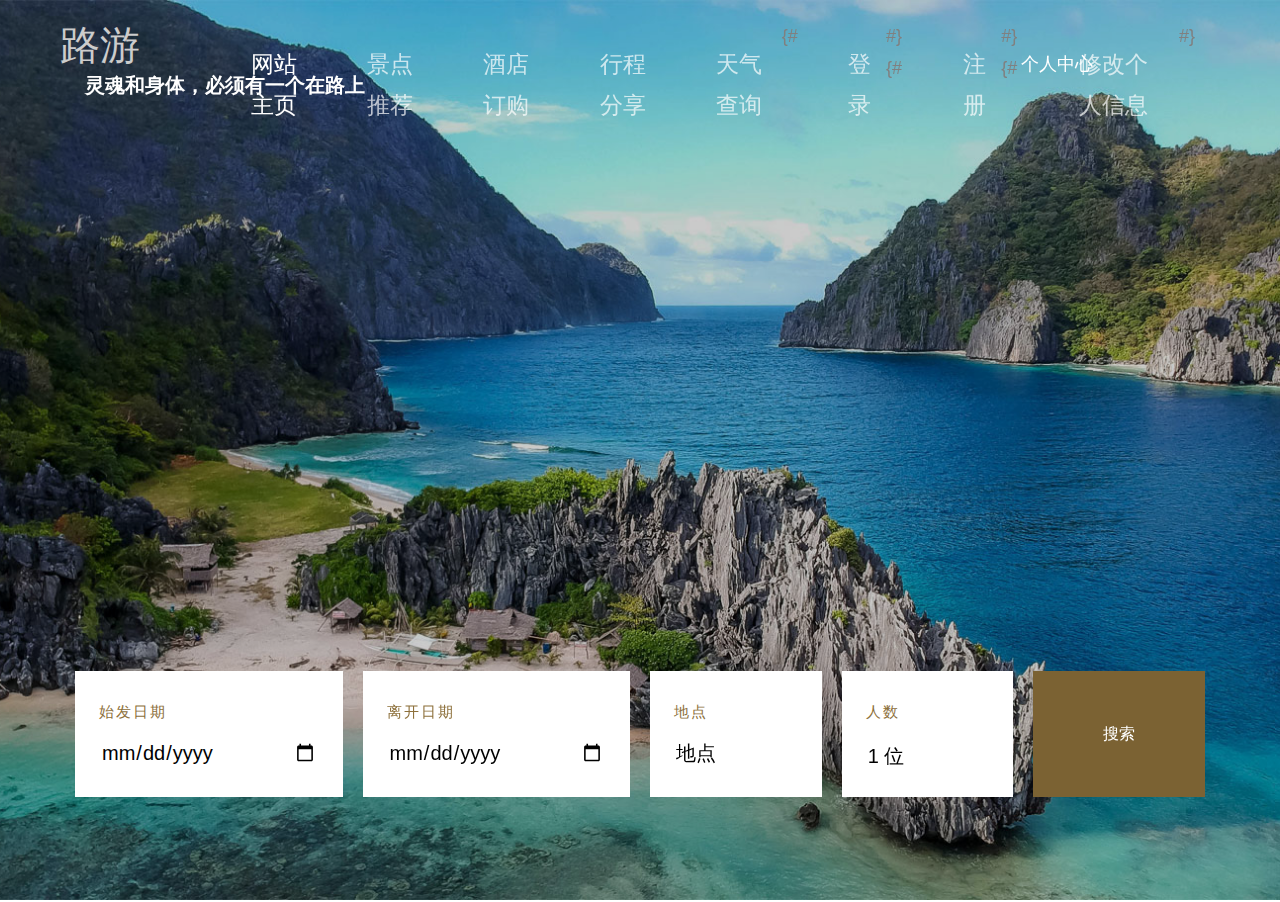
<file: travel/templates/index.html>
<!DOCTYPE html>
<html lang="en">
  <head>
    <title>路游</title>
    <meta charset="utf-8">
    <meta name="viewport" content="width=device-width, initial-scale=1, shrink-to-fit=no">
    

    <link rel="stylesheet" href="../static/css/animate.css">
    <link rel="stylesheet" href="../static/css/owl.carousel.min.css">
	  <link rel="stylesheet" href="../static/css/style.css">
  </head>
  <body>
    <nav class="navbar navbar-expand-lg navbar-dark ftco_navbar bg-dark ftco-navbar-light" id="ftco-navbar">
	    <div class="container">
	      <a class="navbar-brand" href="/travel">灵魂和身体，必须有一个在路上</a>
	      <button class="navbar-toggler" type="button" data-toggle="collapse" data-target="#ftco-nav" aria-controls="ftco-nav" aria-expanded="false" aria-label="Toggle navigation">
	        <span class="oi oi-menu"></span>菜单
	      </button>
	      <div class="collapse navbar-collapse" id="ftco-nav">
	        <ul class="navbar-nav ml-auto">
	          <li class="nav-item active"><a href="/travel" class="nav-link">网站主页</a></li>
	          <li class="nav-item"><a href="/v1/customized/view" target="_blank" class="nav-link">景点推荐</a></li>
	          <li class="nav-item"><a href="/hotel/query" target="_blank" class="nav-link">酒店订购</a></li>
	          <li class="nav-item"><a href="/article/artlist" target="_blank" class="nav-link">行程分享</a></li>
				<li class="nav-item"><a href="/tq/query" target="_blank" class="nav-link">天气查询</a></li>
<!--	          <li class="nav-item"><a href="/contact/contact" class="nav-link">关于我们</a></li>-->
                <div id="at">
                    <div class="nav-item">个人中心</div>
                    <div class="ct" >
                    <div class="nav-item"><a href="/user/login" class="nav-link">登录</a></div>
                        <div class="nav-item"><a href="/travel"  class="nav-link" onclick="logout()">退出</a></div>
                    <div class="nav-item"><a href="/user/register" class="nav-link">注册</a></div>
                    <div class="nav-item"><a  id="a" href="#" target="_blank" class="nav-link">修改个人信息</a></div>
                    </div>
               </div>

{#				<li class="nav-item"><a href="/user/login" class="nav-link">登录</a></li>#}
{#	          <li class="nav-item"><a href="/user/register" class="nav-link">注册</a></li>#}
{#	          <li class="nav-item"><a  id="a" href="#" target="_blank" class="nav-link">修改个人信息</a></li>#}
	        </ul>
	      </div>
	    </div>
	  </nav>
    <!-- END nav -->
    <div class="home-slider owl-carousel">
      <div class="slider-item" style="background-image:url(../static/images/bg_1.jpg);">
          <h1 class="lu">路游</h1>
      	<div class="overlay"></div>
        <div class="container">
          <div class="row no-gutters slider-text align-items-center justify-content-center">
          <div class="col-md-12 ftco-animate text-center">
          	<div class="text mb-5 pb-3">
				<h1 class="mb-3">欢迎使用路游！</h1>
	            <h2>旅游 &amp; 心灵沟通</h2>
            </div>
          </div>
        </div>
        </div>
      </div>

      <div class="slider-item" style="background-image:url(../static/images/bg_2.jpg);">
          <h1 class="lu">路游</h1>
      	<div class="overlay"></div>
        <div class="container">
          <div class="row no-gutters slider-text align-items-center justify-content-center">
          <div class="col-md-12 ftco-animate text-center">
          	<div class="text mb-5 pb-3">
	            <h1 class="mb-3">享受贴心服务</h1>
	            <h2>从这里开始吧</h2>
            </div>
          </div>
        </div>
        </div>
      </div>
		<div class="slider-item" style="background-image:url(../static/images/59.jpg);">
            <h1 class="lu">路游</h1>
      	<div class="overlay"></div>
        <div class="container">
          <div class="row no-gutters slider-text align-items-center justify-content-center">
          <div class="col-md-12 ftco-animate text-center">
          	<div class="text mb-5 pb-3">
	            <h1 class="mb-3">欢迎使用路游！</h1>
	            <h2>旅游 &amp; 心灵沟通</h2>
            </div>
          </div>
        </div>
        </div>
      </div>
		<div class="slider-item" style="background-image:url(../static/images/z.jpg);">
            <h1 class="lu">路游</h1>
      	<div class="overlay"></div>
        <div class="container">
          <div class="row no-gutters slider-text align-items-center justify-content-center">
          <div class="col-md-12 ftco-animate text-center">
          	<div class="text mb-5 pb-3">
	            <h1 class="mb-3">享受贴心服务</h1>
	            <h2>从这里开始吧</h2>
            </div>
          </div>
        </div>
        </div>
      </div>
    </div>

    <section class="ftco-booking">
    	<div class="container">
    		<div class="row">
    			<div class="col-lg-12">
    				<div class="booking-form">
	        		<div class="row">
	        			<div class="col-md-3 d-flex">
	        				<div class="form-group p-4 align-self-stretch d-flex align-items-end">
	        					<div class="wrap">
				    					<label for="#">始发日期</label>
				    					<input type=date class="form-control checkin_date" placeholder="请输入日期">
			    					</div>
			    				</div>
	        			</div>
	        			<div class="col-md-3 d-flex">
	        				<div class="form-group p-4 align-self-stretch d-flex align-items-end">
	        					<div class="wrap">
				    					<label for="#">离开日期</label>
				    					<input type=date class="form-control checkout_date" placeholder="请输入日期">
			    				</div>
			    				</div>
	        			</div>
	        			<div class="col-md d-flex">
	        				<div class="form-group p-4 align-self-stretch d-flex align-items-end">
	        					<div class="wrap">
			      					<label for="#">地点</label>
			      					<div class="form-field">
			        					<div class="select-wrap">
			                    <div class="icon"><span class="ion-ios-arrow-down"></span></div>
<!--			                    <select  name="" id="" class="form-control">-->
									<input type="text" id="view_address" class="form-control" placeholder="地点">
			                  </div>
				              </div>
				            </div>
		              </div>
	        			</div>
	        			<div class="col-md d-flex">
	        				<div class="form-group p-4 align-self-stretch d-flex align-items-end">
	        					<div class="wrap">
			      					<label for="#">人数</label>
			      					<div class="form-field">
			        					<div class="select-wrap">
			                    <div class="icon"><span class="ion-ios-arrow-down"></span></div>
			                    <select name="" id="" class="form-control">
			                    	<option value="">1 位</option>
			                      <option value="">2 位</option>
			                      <option value="">3 位</option>
			                      <option value="">4 位</option>
			                      <option value="">5 位</option>
			                    </select>
			                  </div>
				              </div>
				            </div>
		              </div>
	        			</div>
	        			<div class="col-md d-flex">
	        				<div class="form-group d-flex align-self-stretch">
			              <input type="submit" value="搜索" onclick="search_view()"  class="btn btn-primary py-3 px-4 align-self-stretch">
			            </div>
	        			</div>
	        		</div>
	        	</div>
	    		</div>
    		</div>
    	</div>
    </section>

    <script>

        function search_view() {
            var address=$("#view_address").val();
            //alert(address);
			if(address==""){
			window.location='/v1/customized/view'
			}else{
            window.location='v1/customized/seacher_view/'+address
        }}

    </script>

  <!-- loader -->
<!--  <div id="ftco-loader" class="show fullscreen"><svg class="circular" width="48px" height="48px"><circle class="path-bg" cx="24" cy="24" r="22" fill="none" stroke-width="4" stroke="#eeeeee"/><circle class="path" cx="24" cy="24" r="22" fill="none" stroke-width="4" stroke-miterlimit="10" stroke="#F96D00"/></svg></div>-->
    <script>
       function logout() {
           window.localStorage.removeItem('dnblog_token');
           window.localStorage.removeItem('dnblog_user');
           alert('您已退出')
       }
    </script>
    <script>
         username = window.localStorage.getItem('dnblog_user');
        document.getElementById('a').href='/change/change_user_info/'+username
    </script>

  <script src="../static/js/jquery.min.js"></script>
  <script src="../static/js/jquery-migrate-3.0.1.min.js"></script>
  <script src="../static/js/jquery.stellar.min.js"></script>
  <script src="../static/js/owl.carousel.min.js"></script>
  <script src="../static/js/aos.js"></script>
  <script src="../static/js/bootstrap-datepicker.js"></script>
  <script src="../static/js/scrollax.min.js"></script>
  <script src="../static/js/main.js"></script>
	<script src="../static/js/jquery.waypoints.min.js"></script>
	<script src="../static/js/jquery.magnific-popup.min.js"></script>
  </body>
</html>
</file>
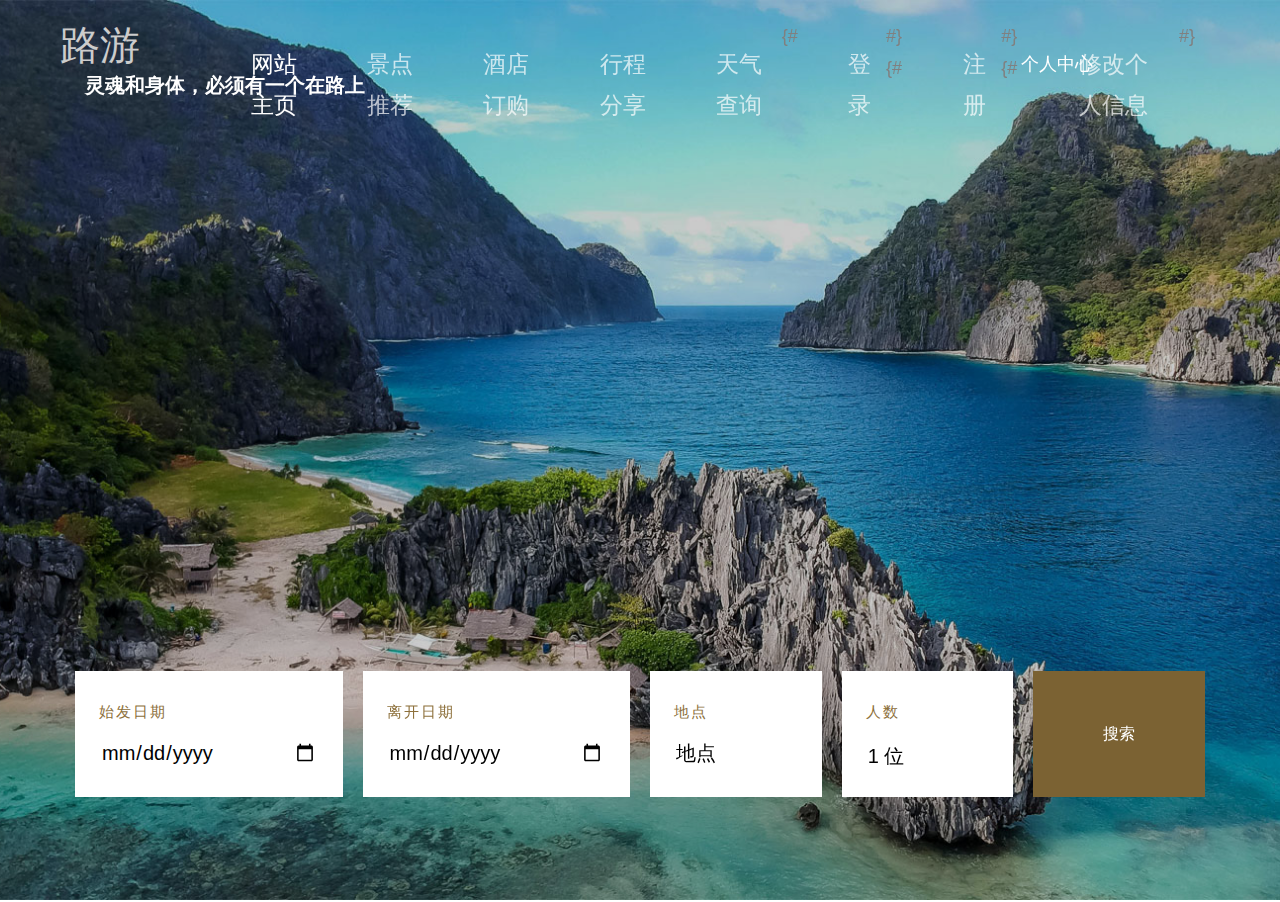
<file: travel/templates/index2.html>
<!DOCTYPE html>
<html lang="en">
  <head>
    <title>路游</title>
    <meta charset="utf-8">
    <meta name="viewport" content="width=device-width, initial-scale=1, shrink-to-fit=no">


    <link rel="stylesheet" href="../static/css/animate.css">
    <link rel="stylesheet" href="../static/css/owl.carousel.min.css">
	  <link rel="stylesheet" href="../static/css/style.css">
  </head>
  <body>
    <nav class="navbar navbar-expand-lg navbar-dark ftco_navbar bg-dark ftco-navbar-light" id="ftco-navbar">
	    <div class="container">
	      <a class="navbar-brand" href="/travel">灵魂和身体，必须有一个在路上</a>
	      <button class="navbar-toggler" type="button" data-toggle="collapse" data-target="#ftco-nav" aria-controls="ftco-nav" aria-expanded="false" aria-label="Toggle navigation">
	        <span class="oi oi-menu"></span>菜单
	      </button>
	      <div class="collapse navbar-collapse" id="ftco-nav">
	        <ul class="navbar-nav ml-auto">
	          <li class="nav-item active"><a href="/travel2" class="nav-link">网站主页</a></li>
	          <li class="nav-item"><a href="/v1/customized/view" target="_blank" class="nav-link">景点推荐</a></li>
	          <li class="nav-item"><a href="/hotel/query" target="_blank" class="nav-link">酒店订购</a></li>
	          <li class="nav-item"><a href="/article/artlist" target="_blank" class="nav-link">行程分享</a></li>
				<li class="nav-item"><a href="/tq/query" target="_blank" class="nav-link">天气查询</a></li>
<!--	          <li class="nav-item"><a href="/contact/contact" class="nav-link">关于我们</a></li>-->
                <div id="at">
                    <div class="nav-item">个人中心</div>
                    <div class="ct" >
{#                    <div class="nav-item"><a href="/user/login" class="nav-link">登录</a></div>#}
                        <div class="nav-item"><a href="/travel"  class="nav-link" onclick="logout()">退出</a></div>
                    <div class="nav-item"><a href="/user/register" class="nav-link">注册</a></div>
                    <div class="nav-item"><a  id="a" href="#" target="_blank" class="nav-link">修改个人信息</a></div>
                    </div>
               </div>

{#				<li class="nav-item"><a href="/user/login" class="nav-link">登录</a></li>#}
{#	          <li class="nav-item"><a href="/user/register" class="nav-link">注册</a></li>#}
{#	          <li class="nav-item"><a  id="a" href="#" target="_blank" class="nav-link">修改个人信息</a></li>#}
	        </ul>
	      </div>
	    </div>
	  </nav>
    <!-- END nav -->
    <div class="home-slider owl-carousel">
      <div class="slider-item" style="background-image:url(../static/images/bg_1.jpg);">
          <h1 class="lu">路游</h1>
      	<div class="overlay"></div>
        <div class="container">
          <div class="row no-gutters slider-text align-items-center justify-content-center">
          <div class="col-md-12 ftco-animate text-center">
          	<div class="text mb-5 pb-3">
				<h1 class="mb-3">欢迎使用路游！</h1>
	            <h2>旅游 &amp; 心灵沟通</h2>
            </div>
          </div>
        </div>
        </div>
      </div>

      <div class="slider-item" style="background-image:url(../static/images/bg_2.jpg);">
          <h1 class="lu">路游</h1>
      	<div class="overlay"></div>
        <div class="container">
          <div class="row no-gutters slider-text align-items-center justify-content-center">
          <div class="col-md-12 ftco-animate text-center">
          	<div class="text mb-5 pb-3">
	            <h1 class="mb-3">享受贴心服务</h1>
	            <h2>从这里开始吧</h2>
            </div>
          </div>
        </div>
        </div>
      </div>
		<div class="slider-item" style="background-image:url(../static/images/59.jpg);">
            <h1 class="lu">路游</h1>
      	<div class="overlay"></div>
        <div class="container">
          <div class="row no-gutters slider-text align-items-center justify-content-center">
          <div class="col-md-12 ftco-animate text-center">
          	<div class="text mb-5 pb-3">
	            <h1 class="mb-3">欢迎使用路游！</h1>
	            <h2>旅游 &amp; 心灵沟通</h2>
            </div>
          </div>
        </div>
        </div>
      </div>
		<div class="slider-item" style="background-image:url(../static/images/z.jpg);">
            <h1 class="lu">路游</h1>
      	<div class="overlay"></div>
        <div class="container">
          <div class="row no-gutters slider-text align-items-center justify-content-center">
          <div class="col-md-12 ftco-animate text-center">
          	<div class="text mb-5 pb-3">
	            <h1 class="mb-3">享受贴心服务</h1>
	            <h2>从这里开始吧</h2>
            </div>
          </div>
        </div>
        </div>
      </div>
    </div>

    <section class="ftco-booking">
    	<div class="container">
    		<div class="row">
    			<div class="col-lg-12">
    				<form action="/v1/customized/view" class="booking-form">
	        		<div class="row">
	        			<div class="col-md-3 d-flex">
	        				<div class="form-group p-4 align-self-stretch d-flex align-items-end">
	        					<div class="wrap">
				    					<label for="#">始发日期</label>
				    					<input type=date class="form-control checkin_date" placeholder="请输入日期">
			    					</div>
			    				</div>
	        			</div>
	        			<div class="col-md-3 d-flex">
	        				<div class="form-group p-4 align-self-stretch d-flex align-items-end">
	        					<div class="wrap">
				    					<label for="#">离开日期</label>
				    					<input type=date class="form-control checkout_date" placeholder="请输入日期">
			    				</div>
			    				</div>
	        			</div>
	        			<div class="col-md d-flex">
	        				<div class="form-group p-4 align-self-stretch d-flex align-items-end">
	        					<div class="wrap">
			      					<label for="#">地点</label>
			      					<div class="form-field">
			        					<div class="select-wrap">
			                    <div class="icon"><span class="ion-ios-arrow-down"></span></div>
<!--			                    <select  name="" id="" class="form-control">-->
									<input type="text" class="form-control" placeholder="地点">
<!--			                    	<option value="">热门城市</option>-->
<!--			                      <option value="">北京</option>-->
<!--			                      <option value="">香港</option>-->
<!--			                      <option value="">上海</option>-->
<!--			                      <option value="">深圳</option>-->
<!--			                      <option value="">三亚</option>-->
<!--									<option value="">成都</option>-->
<!--			                    </select>-->
			                  </div>
				              </div>
				            </div>
		              </div>
	        			</div>
	        			<div class="col-md d-flex">
	        				<div class="form-group p-4 align-self-stretch d-flex align-items-end">
	        					<div class="wrap">
			      					<label for="#">人数</label>
			      					<div class="form-field">
			        					<div class="select-wrap">
			                    <div class="icon"><span class="ion-ios-arrow-down"></span></div>
			                    <select name="" id="" class="form-control">
			                    	<option value="">1 位</option>
			                      <option value="">2 位</option>
			                      <option value="">3 位</option>
			                      <option value="">4 位</option>
			                      <option value="">5 位</option>
			                    </select>
			                  </div>
				              </div>
				            </div>
		              </div>
	        			</div>
	        			<div class="col-md d-flex">
	        				<div class="form-group d-flex align-self-stretch">
			              <input type="submit" value="搜索"   class="btn btn-primary py-3 px-4 align-self-stretch">
			            </div>
	        			</div>
	        		</div>
	        	</form>
	    		</div>
    		</div>
    	</div>
    </section>

<!--聊天博客功能？-->
<!--    <section class="ftco-section">-->
<!--      <div class="container">-->
<!--        <div class="row justify-content-center mb-5 pb-3">-->
<!--          <div class="col-md-7 heading-section text-center ftco-animate">-->
<!--            <h2>Recent Blog</h2>-->
<!--          </div>-->
<!--        </div>-->
<!--        <div class="row d-flex">-->
<!--          <div class="col-md-3 d-flex ftco-animate">-->
<!--            <div class="blog-entry align-self-stretch">-->
<!--              <a href="blog-single.html" class="block-20" style="background-image: url('images/image_1.jpg');">-->
<!--              </a>-->
<!--              <div class="text mt-3 d-block">-->
<!--                <h3 class="heading mt-3"><a href="#">Even the all-powerful Pointing has no control about the blind texts</a></h3>-->
<!--                <div class="meta mb-3">-->
<!--                  <div><a href="#">Dec 6, 2018</a></div>-->
<!--                  <div><a href="#">Admin</a></div>-->
<!--                  <div><a href="#" class="meta-chat"><span class="icon-chat"></span> 3</a></div>-->
<!--                </div>-->
<!--              </div>-->
<!--            </div>-->
<!--          </div>-->
<!--          <div class="col-md-3 d-flex ftco-animate">-->
<!--            <div class="blog-entry align-self-stretch">-->
<!--              <a href="blog-single.html" class="block-20" style="background-image: url('images/image_2.jpg');">-->
<!--              </a>-->
<!--              <div class="text mt-3">-->
<!--                <h3 class="heading mt-3"><a href="#">Even the all-powerful Pointing has no control about the blind texts</a></h3>-->
<!--                <div class="meta mb-3">-->
<!--                  <div><a href="#">Dec 6, 2018</a></div>-->
<!--                  <div><a href="#">Admin</a></div>-->
<!--                  <div><a href="#" class="meta-chat"><span class="icon-chat"></span> 3</a></div>-->
<!--                </div>-->
<!--              </div>-->
<!--            </div>-->
<!--          </div>-->
<!--          <div class="col-md-3 d-flex ftco-animate">-->
<!--            <div class="blog-entry align-self-stretch">-->
<!--              <a href="blog-single.html" class="block-20" style="background-image: url('images/image_3.jpg');">-->
<!--              </a>-->
<!--              <div class="text mt-3">-->
<!--                <h3 class="heading mt-3"><a href="#">Even the all-powerful Pointing has no control about the blind texts</a></h3>-->
<!--                <div class="meta mb-3">-->
<!--                  <div><a href="#">Dec 6, 2018</a></div>-->
<!--                  <div><a href="#">Admin</a></div>-->
<!--                  <div><a href="#" class="meta-chat"><span class="icon-chat"></span> 3</a></div>-->
<!--                </div>-->
<!--              </div>-->
<!--            </div>-->
<!--          </div>-->
<!--          <div class="col-md-3 d-flex ftco-animate">-->
<!--            <div class="blog-entry align-self-stretch">-->
<!--              <a href="blog-single.html" class="block-20" style="background-image: url('images/image_4.jpg');">-->
<!--              </a>-->
<!--              <div class="text mt-3">-->
<!--                <h3 class="heading mt-3"><a href="#">Even the all-powerful Pointing has no control about the blind texts</a></h3>-->
<!--                <div class="meta mb-3">-->
<!--                  <div><a href="#">Dec 6, 2018</a></div>-->
<!--                  <div><a href="#">Admin</a></div>-->
<!--                  <div><a href="#" class="meta-chat"><span class="icon-chat"></span> 3</a></div>-->
<!--                </div>-->
<!--              </div>-->
<!--            </div>-->
<!--          </div>-->
<!--        </div>-->
<!--      </div>-->
<!--    </section>-->

<!--	改成风景图片展示-->
<!--      <div class="container-fluid">-->
<!--        <div class="row no-gutters justify-content-center pb-5">-->
<!--          <div class="col-md-7 text-center heading-section ftco-animate">-->
<!--            <h2><span>Instagram</span></h2>-->
<!--          </div>-->
<!--        </div>-->
<!--        <div class="row no-gutters">-->
<!--          <div class="col-sm-12 col-md ftco-animate">-->
<!--            <a href="images/insta-1.jpg" class="insta-img image-popup" style="background-image: url(images/insta-1.jpg);">-->
<!--              <div class="icon d-flex justify-content-center">-->
<!--                <span class="icon-instagram align-self-center"></span>-->
<!--              </div>-->
<!--            </a>-->
<!--          </div>-->
<!--          <div class="col-sm-12 col-md ftco-animate">-->
<!--            <a href="images/insta-2.jpg" class="insta-img image-popup" style="background-image: url(images/insta-2.jpg);">-->
<!--              <div class="icon d-flex justify-content-center">-->
<!--                <span class="icon-instagram align-self-center"></span>-->
<!--              </div>-->
<!--            </a>-->
<!--          </div>-->
<!--          <div class="col-sm-12 col-md ftco-animate">-->
<!--            <a href="images/insta-3.jpg" class="insta-img image-popup" style="background-image: url(images/insta-3.jpg);">-->
<!--              <div class="icon d-flex justify-content-center">-->
<!--                <span class="icon-instagram align-self-center"></span>-->
<!--              </div>-->
<!--            </a>-->
<!--          </div>-->
<!--          <div class="col-sm-12 col-md ftco-animate">-->
<!--            <a href="images/insta-4.jpg" class="insta-img image-popup" style="background-image: url(images/insta-4.jpg);">-->
<!--              <div class="icon d-flex justify-content-center">-->
<!--                <span class="icon-instagram align-self-center"></span>-->
<!--              </div>-->
<!--            </a>-->
<!--          </div>-->
<!--          <div class="col-sm-12 col-md ftco-animate">-->
<!--            <a href="images/insta-5.jpg" class="insta-img image-popup" style="background-image: url(images/insta-5.jpg);">-->
<!--              <div class="icon d-flex justify-content-center">-->
<!--                <span class="icon-instagram align-self-center"></span>-->
<!--              </div>-->
<!--            </a>-->
<!--          </div>-->
<!--        </div>-->
<!--      </div>-->
<!--    </section>-->

<!--	网页声明？最后看要不要加-->
<!--    <footer class="ftco-footer ftco-bg-dark ftco-section">-->
<!--      <div class="container">-->
<!--        <div class="row mb-5">-->
<!--          <div class="col-md">-->
<!--            <div class="ftco-footer-widget mb-4">-->
<!--              <h2 class="ftco-heading-2">Deluxe Hotel</h2>-->
<!--              <p>Far far away, behind the word mountains, far from the countries Vokalia and Consonantia, there live the blind texts.</p>-->
<!--              <ul class="ftco-footer-social list-unstyled float-md-left float-lft mt-5">-->
<!--                <li class="ftco-animate"><a href="#"><span class="icon-twitter"></span></a></li>-->
<!--                <li class="ftco-animate"><a href="#"><span class="icon-facebook"></span></a></li>-->
<!--                <li class="ftco-animate"><a href="#"><span class="icon-instagram"></span></a></li>-->
<!--              </ul>-->
<!--            </div>-->
<!--          </div>-->
<!--          <div class="col-md">-->
<!--            <div class="ftco-footer-widget mb-4 ml-md-5">-->
<!--              <h2 class="ftco-heading-2">Useful Links</h2>-->
<!--              <ul class="list-unstyled">-->
<!--                <li><a href="#" class="py-2 d-block">Blog</a></li>-->
<!--                <li><a href="#" class="py-2 d-block">Rooms</a></li>-->
<!--                <li><a href="#" class="py-2 d-block">Amenities</a></li>-->
<!--                <li><a href="#" class="py-2 d-block">Gift Card</a></li>-->
<!--              </ul>-->
<!--            </div>-->
<!--          </div>-->
<!--          <div class="col-md">-->
<!--             <div class="ftco-footer-widget mb-4">-->
<!--              <h2 class="ftco-heading-2">Privacy</h2>-->
<!--              <ul class="list-unstyled">-->
<!--                <li><a href="#" class="py-2 d-block">Career</a></li>-->
<!--                <li><a href="#" class="py-2 d-block">About Us</a></li>-->
<!--                <li><a href="#" class="py-2 d-block">Contact Us</a></li>-->
<!--                <li><a href="#" class="py-2 d-block">Services</a></li>-->
<!--              </ul>-->
<!--            </div>-->
<!--          </div>-->
<!--          <div class="col-md">-->
<!--            <div class="ftco-footer-widget mb-4">-->
<!--            	<h2 class="ftco-heading-2">Have a Questions?</h2>-->
<!--            	<div class="block-23 mb-3">-->
<!--	              <ul>-->
<!--	                <li><span class="icon icon-map-marker"></span><span class="text">203 Fake St. Mountain View, San Francisco, California, USA</span></li>-->
<!--	                <li><a href="#"><span class="icon icon-phone"></span><span class="text">+2 392 3929 210</span></a></li>-->
<!--	                <li><a href="#"><span class="icon icon-envelope"></span><span class="text">info@yourdomain.com</span></a></li>-->
<!--	              </ul>-->
<!--	            </div>-->
<!--            </div>-->
<!--          </div>-->
<!--        </div>-->
<!--        <div class="row">-->
<!--          <div class="col-md-12 text-center">-->

<!--            <p>&lt;!&ndash; Link back to Colorlib can't be removed. Template is licensed under CC BY 3.0. &ndash;&gt;-->
<!--  Copyright &copy;<script>document.write(new Date().getFullYear());</script> All rights reserved | This template is made with <i class="icon-heart color-danger" aria-hidden="true"></i> by <a href="https://colorlib.com" target="_blank">Colorlib</a>-->
<!--  &lt;!&ndash; Link back to Colorlib can't be removed. Template is licensed under CC BY 3.0. &ndash;&gt;</p>-->
<!--          </div>-->
<!--        </div>-->
<!--      </div>-->
<!--    </footer>-->



  <!-- loader -->
<!--  <div id="ftco-loader" class="show fullscreen"><svg class="circular" width="48px" height="48px"><circle class="path-bg" cx="24" cy="24" r="22" fill="none" stroke-width="4" stroke="#eeeeee"/><circle class="path" cx="24" cy="24" r="22" fill="none" stroke-width="4" stroke-miterlimit="10" stroke="#F96D00"/></svg></div>-->
    <script>
       function logout() {
           window.localStorage.removeItem('dnblog_token');
           window.localStorage.removeItem('dnblog_user');
           alert('您已退出')
       }
    </script>
    <script>
         username = window.localStorage.getItem('dnblog_user');
        document.getElementById('a').href='/change/change_user_info/'+username
    </script>

  <script src="../static/js/jquery.min.js"></script>
  <script src="../static/js/jquery-migrate-3.0.1.min.js"></script>
  <script src="../static/js/jquery.stellar.min.js"></script>
  <script src="../static/js/owl.carousel.min.js"></script>
  <script src="../static/js/aos.js"></script>
  <script src="../static/js/bootstrap-datepicker.js"></script>
  <script src="../static/js/scrollax.min.js"></script>
  <script src="../static/js/main.js"></script>
	<script src="../static/js/jquery.waypoints.min.js"></script>
	<script src="../static/js/jquery.magnific-popup.min.js"></script>
  </body>
</html>
</file>
